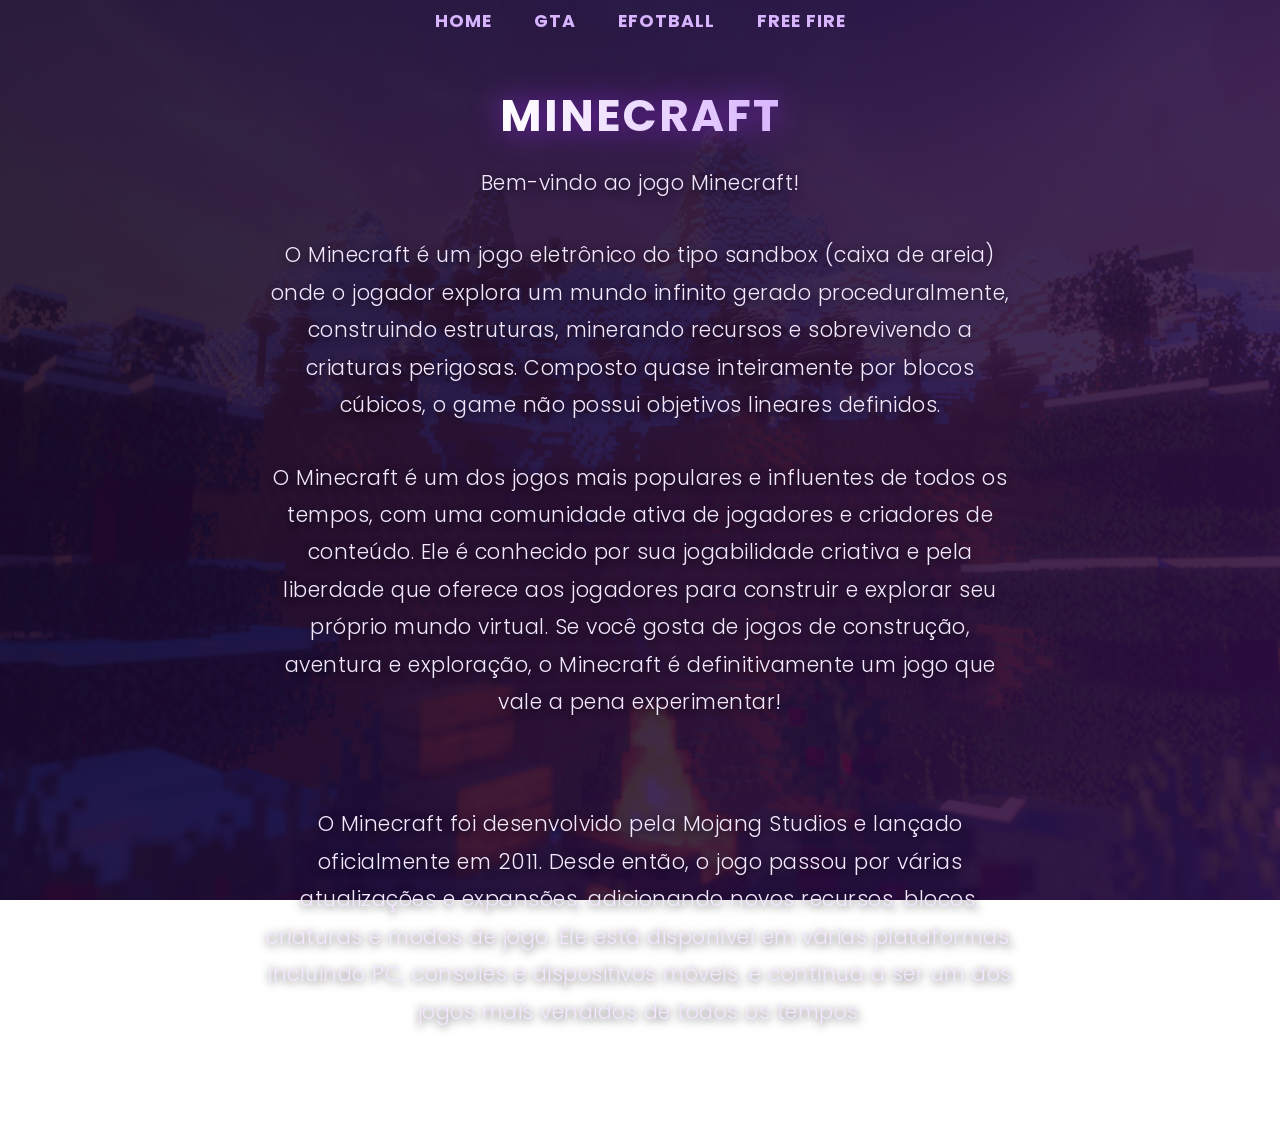
<file: segunda-pagina.html>
<!DOCTYPE html>
<html lang="pt">
<head>
    <meta charset="UTF-8">
    <meta name="viewport" content="width=device-width, initial-scale=1.0">
    <title>Minecraft</title>
    <link rel="stylesheet" href="segunda-pagina.css">
</head>
<body class="body segunda_pagina"> </body>
    <nav class="menu-navegacao">
        <a href="index.html">Home</a>
        <a href="terceira-pagina.html">GTA</a>
        <a href="quarta-pagina.html">Efotball</a>
        <a href="quinta-pagina.html">Free Fire</a>
    </nav>

    <main>
    <h1>Minecraft</h1>
        <p>Bem-vindo ao jogo Minecraft!</p>
        <p>O Minecraft é um jogo eletrônico do tipo sandbox (caixa de areia) onde o jogador explora um mundo infinito gerado proceduralmente, construindo estruturas, minerando recursos e sobrevivendo a criaturas perigosas. Composto quase inteiramente por blocos cúbicos, o game não possui objetivos lineares definidos. </p>
        <p>O Minecraft é um dos jogos mais populares e influentes de todos os tempos, com uma comunidade ativa de jogadores e criadores de conteúdo. Ele é conhecido por sua jogabilidade criativa e pela liberdade que oferece aos jogadores para construir e explorar seu próprio mundo virtual. Se você gosta de jogos de construção, aventura e exploração, o Minecraft é definitivamente um jogo que vale a pena experimentar!</p>
        <!--br*2-->
        <br><br>
        <p>
        O Minecraft foi desenvolvido pela Mojang Studios e lançado oficialmente em 2011. Desde então, o jogo passou por várias atualizações e expansões, adicionando novos recursos, blocos, criaturas e modos de jogo. Ele está disponível em várias plataformas, incluindo PC, consoles e dispositivos móveis, e continua a ser um dos jogos mais vendidos de todos os tempos.</p>
        </p>
    </main>
</body>
</html>
</file>
<file: segunda-pagina.css>
@import url('https://fonts.googleapis.com/css2?family=Poppins:wght=300;400;700&display=swap');

* {
    margin: 0;
    padding: 0;
    box-sizing: border-box;
}

body {
    font-family: 'Poppins', Arial, Helvetica, sans-serif;
    min-height: 100vh; 
    
    background: linear-gradient(
        135deg,
        rgba(15, 5, 29, 0.9),
        rgba(50, 16, 84, 0.85)
    ), url('assets/campfire-mountain.webp');
    
    background-size: 140% 140%;
    background-position: center;
    background-attachment: fixed; 
    
    animation: fundoAnimado 20s ease infinite;
    
    color: white;
    text-align: center;
    display: flex;
    flex-direction: column;
    overflow-x: hidden;
}


@keyframes fundoAnimado {
    0% { background-position: 0% 50%; }
    50% { background-position: 100% 50%; }
    100% { background-position: 0% 50%; }
}

header {
    background-color: rgba(15, 5, 29, 0.75);
    backdrop-filter: blur(12px);
    -webkit-backdrop-filter: blur(12px);
    padding: 25px 20px;
    border-bottom: 2px solid rgba(161, 36, 255, 0.3);
    box-shadow: 0 4px 30px rgba(0, 0, 0, 0.5);
}

h1 { 
    margin-bottom: 15px;
    font-size: 2.8rem;
    font-weight: 700;
    letter-spacing: 2px;
    text-transform: uppercase;
    background: linear-gradient(to right, #ffffff, #d8b4fe);
    background-clip: text;
    -webkit-background-clip: text;
    -webkit-text-fill-color: transparent;
    filter: drop-shadow(0 0 15px rgba(161, 36, 255, 0.6));
}

nav {
    display: flex;
    justify-content: center;
    flex-wrap: wrap;
    gap: 10px;
}

nav a {
    color: #d8b4fe;
    text-decoration: none;
    padding: 8px 16px;
    font-weight: 700;
    font-size: 1.1rem;
    text-transform: uppercase;
    letter-spacing: 1px;
    border-radius: 8px;
    transition: all 0.3s ease;
    display: inline-block;
}

nav a:hover {
    color: white;
    background-color: rgba(161, 36, 255, 0.2);
    text-shadow: 0 0 10px #c084fc, 0 0 20px #a855f7;
    transform: translateY(-3px);
    box-shadow: 0 4px 15px rgba(161, 36, 255, 0.2);
}

main { 
    padding: 40px 20px;
    flex: 1;
    display: flex;
    flex-direction: column;
    justify-content: center;
    align-items: center;
    animation: entrada 1.2s cubic-bezier(0.16, 1, 0.3, 1) forwards;
}

p {
    font-size: 1.3rem;
    font-weight: 300;
    margin-bottom: 35px;
    color: #f3e8ff;
    max-width: 750px;
    line-height: 1.8;
    letter-spacing: 0.5px;
    text-shadow: 0 2px 8px rgba(0, 0, 0, 0.7);
}

.botoes {
    display: flex;
    justify-content: center;
    gap: 20px;
    flex-wrap: wrap;
}

button {
    background: linear-gradient(135deg, #7c3aed, #a855f7);
    color: white;
    border: none;
    padding: 14px 32px;
    border-radius: 12px;
    cursor: pointer;
    font-family: 'Poppins', sans-serif;
    font-size: 16px;
    font-weight: bold;
    text-transform: uppercase;
    letter-spacing: 1px;
    transition: all 0.3s cubic-bezier(0.25, 0.8, 0.25, 1);
    box-shadow: 0 4px 15px rgba(124, 58, 237, 0.4);
}

button:hover {
    background: linear-gradient(135deg, #6d28d9, #9333ea);
    transform: scale(1.05) translateY(-2px);
    box-shadow: 0 8px 25px rgba(124, 58, 237, 0.7), 0 0 15px rgba(168, 85, 247, 0.5);
}

@keyframes entrada {
    from {
        opacity: 0;
        transform: translateY(30px);
    }
    to {
        opacity: 1;
        transform: translateY(0);
    }
}
</file>
